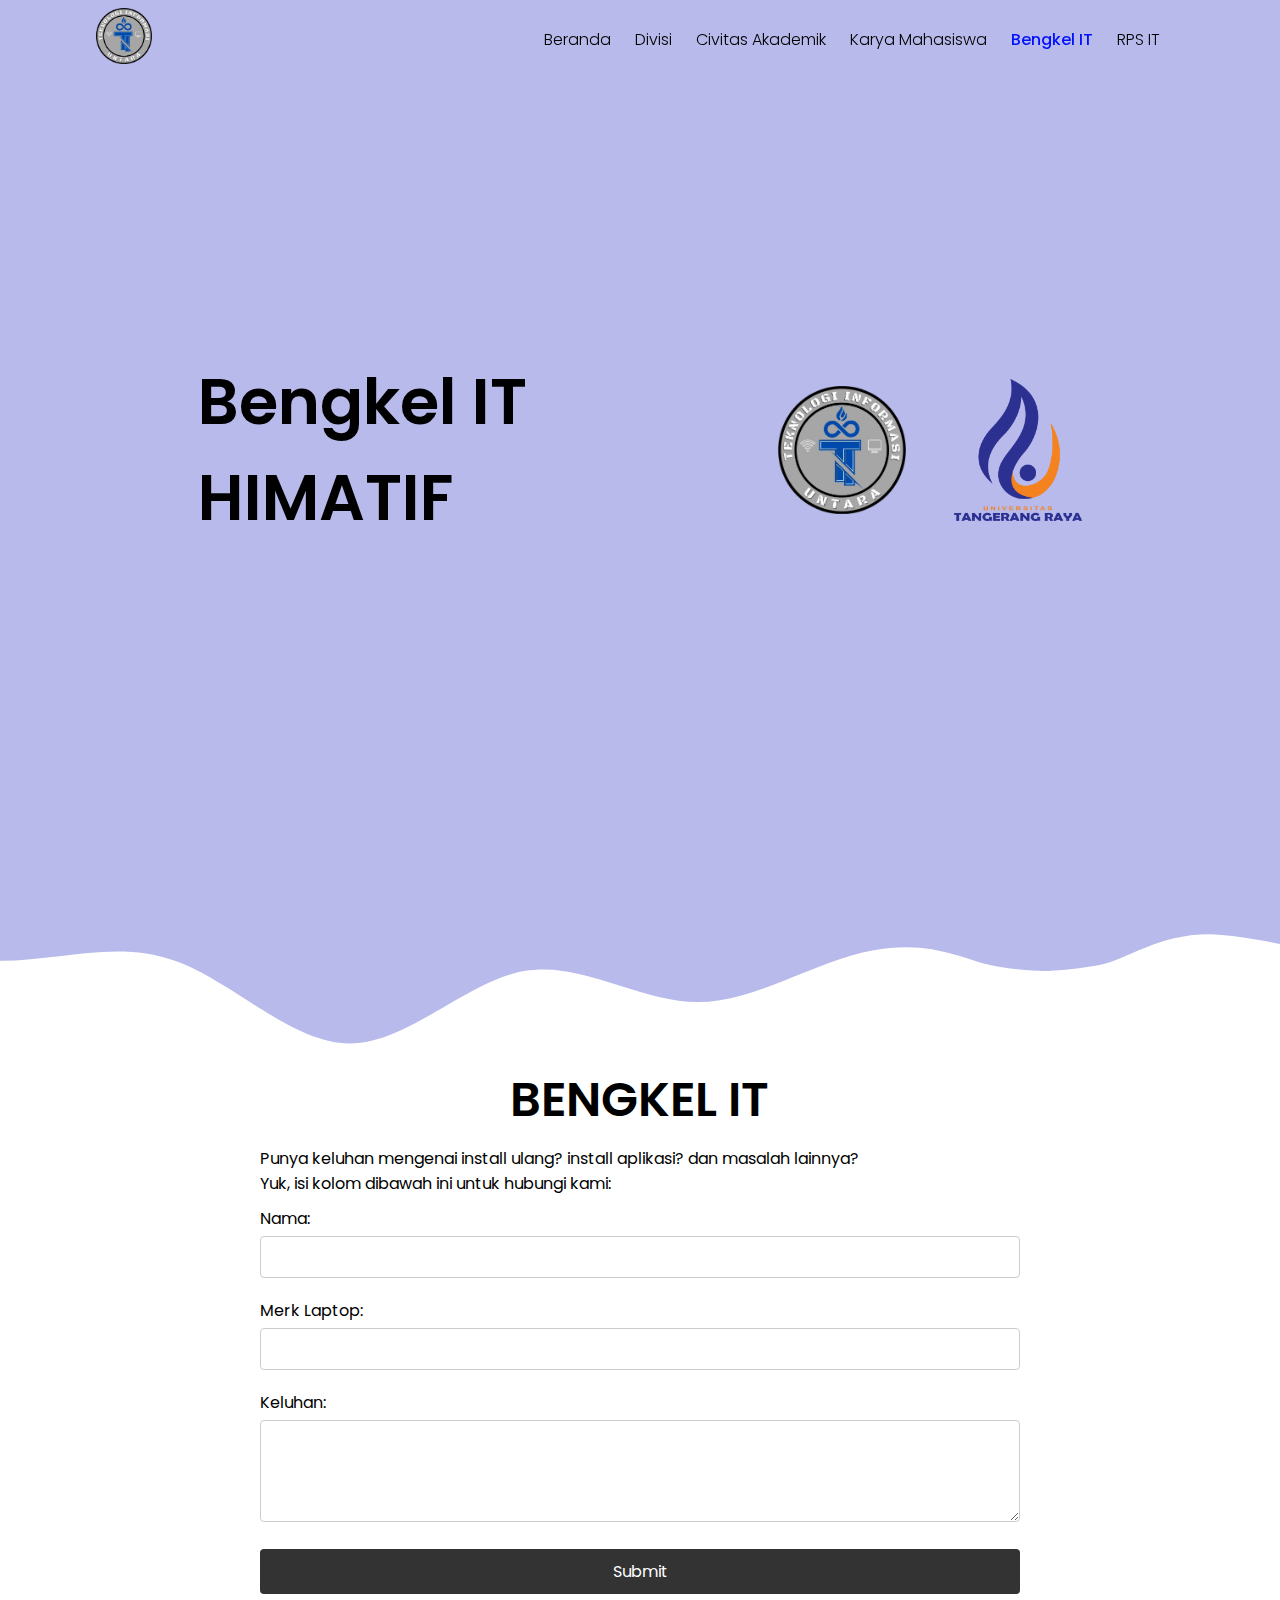
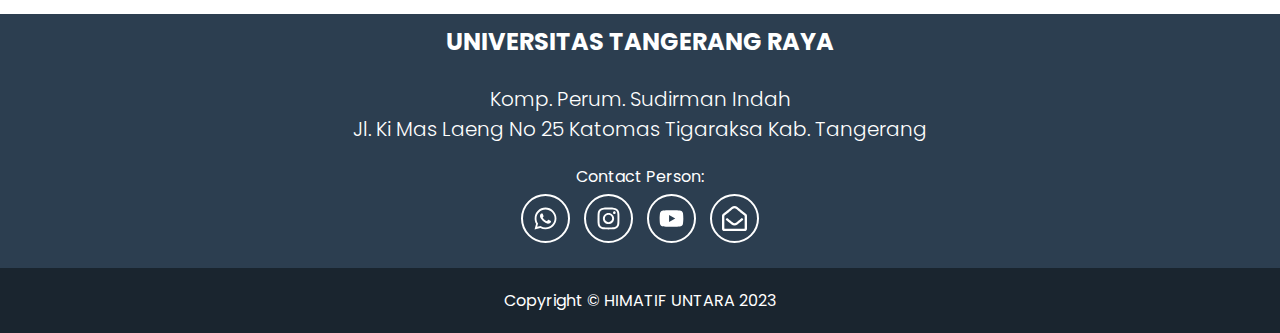
<file: bengkel.html>
<!DOCTYPE html>
<html lang="en">
  <head>
    <meta charset="UTF-8" />
    <meta http-equiv="X-UA-Compatible" content="IE=edge" />
    <meta name="viewport" content="width=device-width, initial-scale=1.0" />
    <meta
      name="description"
      content="Website Resmi Himpunan Mahasiswa Teknologi Informasi periode kepengurusan 2023/2024"
    />
    <meta
      name="author"
      content="Developper HIMATIF Universitas Tangerang Raya"
    />
    <link rel="stylesheet" href="style.css" />
    <link rel="stylesheet" href="bengkel.css" />
    <script src="bengkel.js" defer></script>
    <link rel="icon" type="image/x-icon" href="assets/Logo Himatif.png" />
    <link
      rel="stylesheet"
      href="https://pro.fontawesome.com/releases/v5.10.0/css/all.css"
      integrity="sha384-AYmEC3Yw5cVb3ZcuHtOA93w35dYTsvhLPVnYs9eStHfGJvOvKxVfELGroGkvsg+p"
      crossorigin="anonymous"
    />
    <title>Bengkel IT- HIMATIF</title>
  </head>
  <body>
    <header class="container">
      <div id="nav-left">
        <a href="index.html"
          ><img class="logo" src="assets/Logo Himatif.png" alt=""
        /></a>
        <!-- Mobile Hamburger -->
        <button class="hamburger" id="hamburger">
          <i class="fas fa-bars" id="fa-bars"></i>
        </button>
        <button class="close-hamburger" id="close-hamburger">
          <i class="fas fa-times" id="fa-bars"></i>
        </button>
      </div>
      <nav class="nav-list" id="nav-list">
        <ul>
          <li><a href="index.html" class="">Beranda</a></li>
          <li><a href="divisi.html" class="">Divisi</a></li>
          <li><a href="civitas.html" class="">Civitas Akademik</a></li>
          <li><a href="karya.html" class="">Karya Mahasiswa</a></li>
          <li><a href="bengkel.html" class="active">Bengkel IT</a></li>
          <li><a href="rps.html" class="">RPS IT</a></li>
        </ul>
      </nav>
    </header>
    <section class="hero-section container">
      <div class="hero-left">
        <h1>
          Bengkel IT<span class="br">HIMATIF</span>
        </h1>
      </div>
      <div class="hero-right">
        <img src="assets/Logo Himatif_2.png" alt="" />
        <img src="assets/untara.png" alt="" />
      </div>
    </section>
    <div class="wave-section">
      <div class="ocean">
        <div class="wave"></div>
      </div>
    </div>
<main>

  <form class="survey-form">
    <h2 class="iky" text="center">BENGKEL IT</h2>
    <p class="paragraf_form">Punya keluhan mengenai install ulang? install aplikasi? dan masalah lainnya?<br>Yuk, isi kolom dibawah ini untuk hubungi kami:</p>
    <div class="form-group">
      <label for="name_person">Nama:</label>
      <input type="text" id="name_person" name="name_person" required>
    </div>
    <div class="form-group">
      <label for="laptop_person">Merk Laptop:</label>
      <input type="text" id="laptop_person" name="laptop_person" required>
    </div>
    <div class="form-group">
      <label for="keluhan_person">Keluhan:</label>
      <textarea id="keluhan_person" name="keluhan_person" rows="4" required></textarea>
    </div>
    <button type="submit" onclick="send()">Submit</button>
  </form>
</main>


    <!-- Footer-->
    <footer class="footer">
      <div class="footer_location">
          <h4 class="footer_title">Universitas Tangerang Raya</h4>
          <p class="footer_address">
            Komp. Perum. Sudirman Indah
            <br>
            Jl. Ki Mas Laeng No 25 Katomas Tigaraksa Kab. Tangerang
          </p>
      </div>
      <div class="contact_person">Contact Person:</div>
      <div class="footer_social">
        <a class="svg_button" href="https://wa.me/+6282213029966"><svg fill="currentColor" class="svg" xmlns="http://www.w3.org/2000/svg" viewBox="0 0 448 512"><!--! Font Awesome Pro 6.4.2 by @fontawesome - https://fontawesome.com License - https://fontawesome.com/license (Commercial License) Copyright 2023 Fonticons, Inc. --><path d="M380.9 97.1C339 55.1 283.2 32 223.9 32c-122.4 0-222 99.6-222 222 0 39.1 10.2 77.3 29.6 111L0 480l117.7-30.9c32.4 17.7 68.9 27 106.1 27h.1c122.3 0 224.1-99.6 224.1-222 0-59.3-25.2-115-67.1-157zm-157 341.6c-33.2 0-65.7-8.9-94-25.7l-6.7-4-69.8 18.3L72 359.2l-4.4-7c-18.5-29.4-28.2-63.3-28.2-98.2 0-101.7 82.8-184.5 184.6-184.5 49.3 0 95.6 19.2 130.4 54.1 34.8 34.9 56.2 81.2 56.1 130.5 0 101.8-84.9 184.6-186.6 184.6zm101.2-138.2c-5.5-2.8-32.8-16.2-37.9-18-5.1-1.9-8.8-2.8-12.5 2.8-3.7 5.6-14.3 18-17.6 21.8-3.2 3.7-6.5 4.2-12 1.4-32.6-16.3-54-29.1-75.5-66-5.7-9.8 5.7-9.1 16.3-30.3 1.8-3.7.9-6.9-.5-9.7-1.4-2.8-12.5-30.1-17.1-41.2-4.5-10.8-9.1-9.3-12.5-9.5-3.2-.2-6.9-.2-10.6-.2-3.7 0-9.7 1.4-14.8 6.9-5.1 5.6-19.4 19-19.4 46.3 0 27.3 19.9 53.7 22.6 57.4 2.8 3.7 39.1 59.7 94.8 83.8 35.2 15.2 49 16.5 66.6 13.9 10.7-1.6 32.8-13.4 37.4-26.4 4.6-13 4.6-24.1 3.2-26.4-1.3-2.5-5-3.9-10.5-6.6z"/></svg></a>
        <a class="svg_button" href="https://instagram.com/himatif.untara?igshid=MzRlODBiNWFlZA=="><svg fill="currentColor" class="svg" aria-hidden="true" focusable="false" data-prefix="fab" data-icon="instagram" role="img" xmlns="http://www.w3.org/2000/svg" viewBox="0 0 448 512" data-fa-i2svg=""><path d="M224.1 141c-63.6 0-114.9 51.3-114.9 114.9s51.3 114.9 114.9 114.9S339 319.5 339 255.9 287.7 141 224.1 141zm0 189.6c-41.1 0-74.7-33.5-74.7-74.7s33.5-74.7 74.7-74.7 74.7 33.5 74.7 74.7-33.6 74.7-74.7 74.7zm146.4-194.3c0 14.9-12 26.8-26.8 26.8-14.9 0-26.8-12-26.8-26.8s12-26.8 26.8-26.8 26.8 12 26.8 26.8zm76.1 27.2c-1.7-35.9-9.9-67.7-36.2-93.9-26.2-26.2-58-34.4-93.9-36.2-37-2.1-147.9-2.1-184.9 0-35.8 1.7-67.6 9.9-93.9 36.1s-34.4 58-36.2 93.9c-2.1 37-2.1 147.9 0 184.9 1.7 35.9 9.9 67.7 36.2 93.9s58 34.4 93.9 36.2c37 2.1 147.9 2.1 184.9 0 35.9-1.7 67.7-9.9 93.9-36.2 26.2-26.2 34.4-58 36.2-93.9 2.1-37 2.1-147.8 0-184.8zM398.8 388c-7.8 19.6-22.9 34.7-42.6 42.6-29.5 11.7-99.5 9-132.1 9s-102.7 2.6-132.1-9c-19.6-7.8-34.7-22.9-42.6-42.6-11.7-29.5-9-99.5-9-132.1s-2.6-102.7 9-132.1c7.8-19.6 22.9-34.7 42.6-42.6 29.5-11.7 99.5-9 132.1-9s102.7-2.6 132.1 9c19.6 7.8 34.7 22.9 42.6 42.6 11.7 29.5 9 99.5 9 132.1s2.7 102.7-9 132.1z"></path></svg><!-- <i class="fab fa-fw fa-instagram"></i> Font Awesome fontawesome.com --></a>
        <a class="svg_button" href="https://youtube.com/@himatif.untara_channel297?si=XF5nKcUvQgeg-a62"><svg fill="currentColor" class="svg" aria-hidden="true" focusable="false" data-prefix="fab" data-icon="youtube" role="img" xmlns="http://www.w3.org/2000/svg" viewBox="0 0 576 512" data-fa-i2svg=""><path d="M549.655 124.083c-6.281-23.65-24.787-42.276-48.284-48.597C458.781 64 288 64 288 64S117.22 64 74.629 75.486c-23.497 6.322-42.003 24.947-48.284 48.597-11.412 42.867-11.412 132.305-11.412 132.305s0 89.438 11.412 132.305c6.281 23.65 24.787 41.5 48.284 47.821C117.22 448 288 448 288 448s170.78 0 213.371-11.486c23.497-6.321 42.003-24.171 48.284-47.821 11.412-42.867 11.412-132.305 11.412-132.305s0-89.438-11.412-132.305zm-317.51 213.508V175.185l142.739 81.205-142.739 81.201z"></path></svg><!-- <i class="fab fa-fw fa-youtube"></i> Font Awesome fontawesome.com --></a>
        <a class="svg_button" href="mailto:untarahimatif@gmail.com"><svg fill="currentColor" class="svg" aria-hidden="true" focusable="false" data-prefix="far" data-icon="envelope-open" role="img" xmlns="http://www.w3.org/2000/svg" viewBox="0 0 512 512" data-fa-i2svg=""><path d="M494.586 164.516c-4.697-3.883-111.723-89.95-135.251-108.657C337.231 38.191 299.437 0 256 0c-43.205 0-80.636 37.717-103.335 55.859-24.463 19.45-131.07 105.195-135.15 108.549A48.004 48.004 0 0 0 0 201.485V464c0 26.51 21.49 48 48 48h416c26.51 0 48-21.49 48-48V201.509a48 48 0 0 0-17.414-36.993zM464 458a6 6 0 0 1-6 6H54a6 6 0 0 1-6-6V204.347c0-1.813.816-3.526 2.226-4.665 15.87-12.814 108.793-87.554 132.364-106.293C200.755 78.88 232.398 48 256 48c23.693 0 55.857 31.369 73.41 45.389 23.573 18.741 116.503 93.493 132.366 106.316a5.99 5.99 0 0 1 2.224 4.663V458zm-31.991-187.704c4.249 5.159 3.465 12.795-1.745 16.981-28.975 23.283-59.274 47.597-70.929 56.863C336.636 362.283 299.205 400 256 400c-43.452 0-81.287-38.237-103.335-55.86-11.279-8.967-41.744-33.413-70.927-56.865-5.21-4.187-5.993-11.822-1.745-16.981l15.258-18.528c4.178-5.073 11.657-5.843 16.779-1.726 28.618 23.001 58.566 47.035 70.56 56.571C200.143 320.631 232.307 352 256 352c23.602 0 55.246-30.88 73.41-45.389 11.994-9.535 41.944-33.57 70.563-56.568 5.122-4.116 12.601-3.346 16.778 1.727l15.258 18.526z"></path></svg><!-- <i class="far fa-envelope-open"></i> Font Awesome fontawesome.com --></a>
      </div>
        <div class="footer_copyright">Copyright © HIMATIF UNTARA 2023</div>
      </footer>
    <!-- SPLIDE -->
    <script src="script.js"></script>
  </body>
</html>
</file>
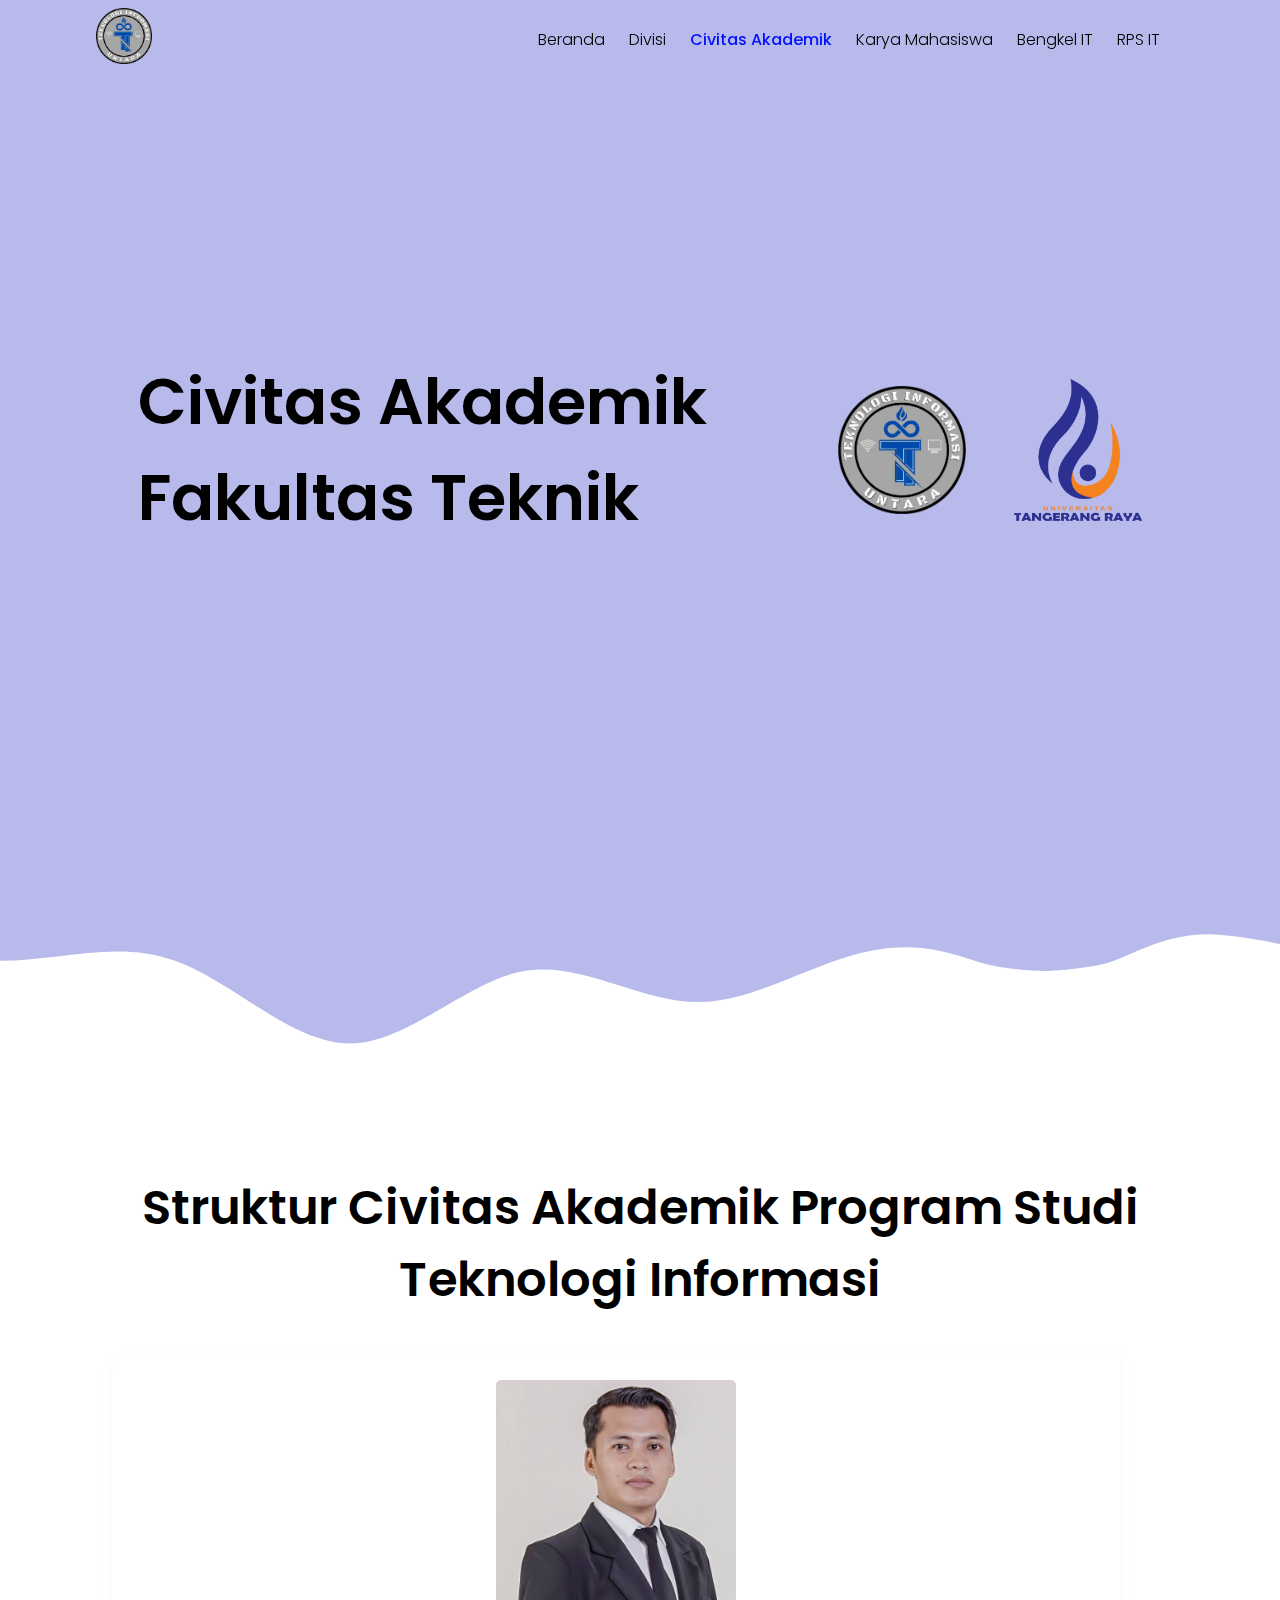
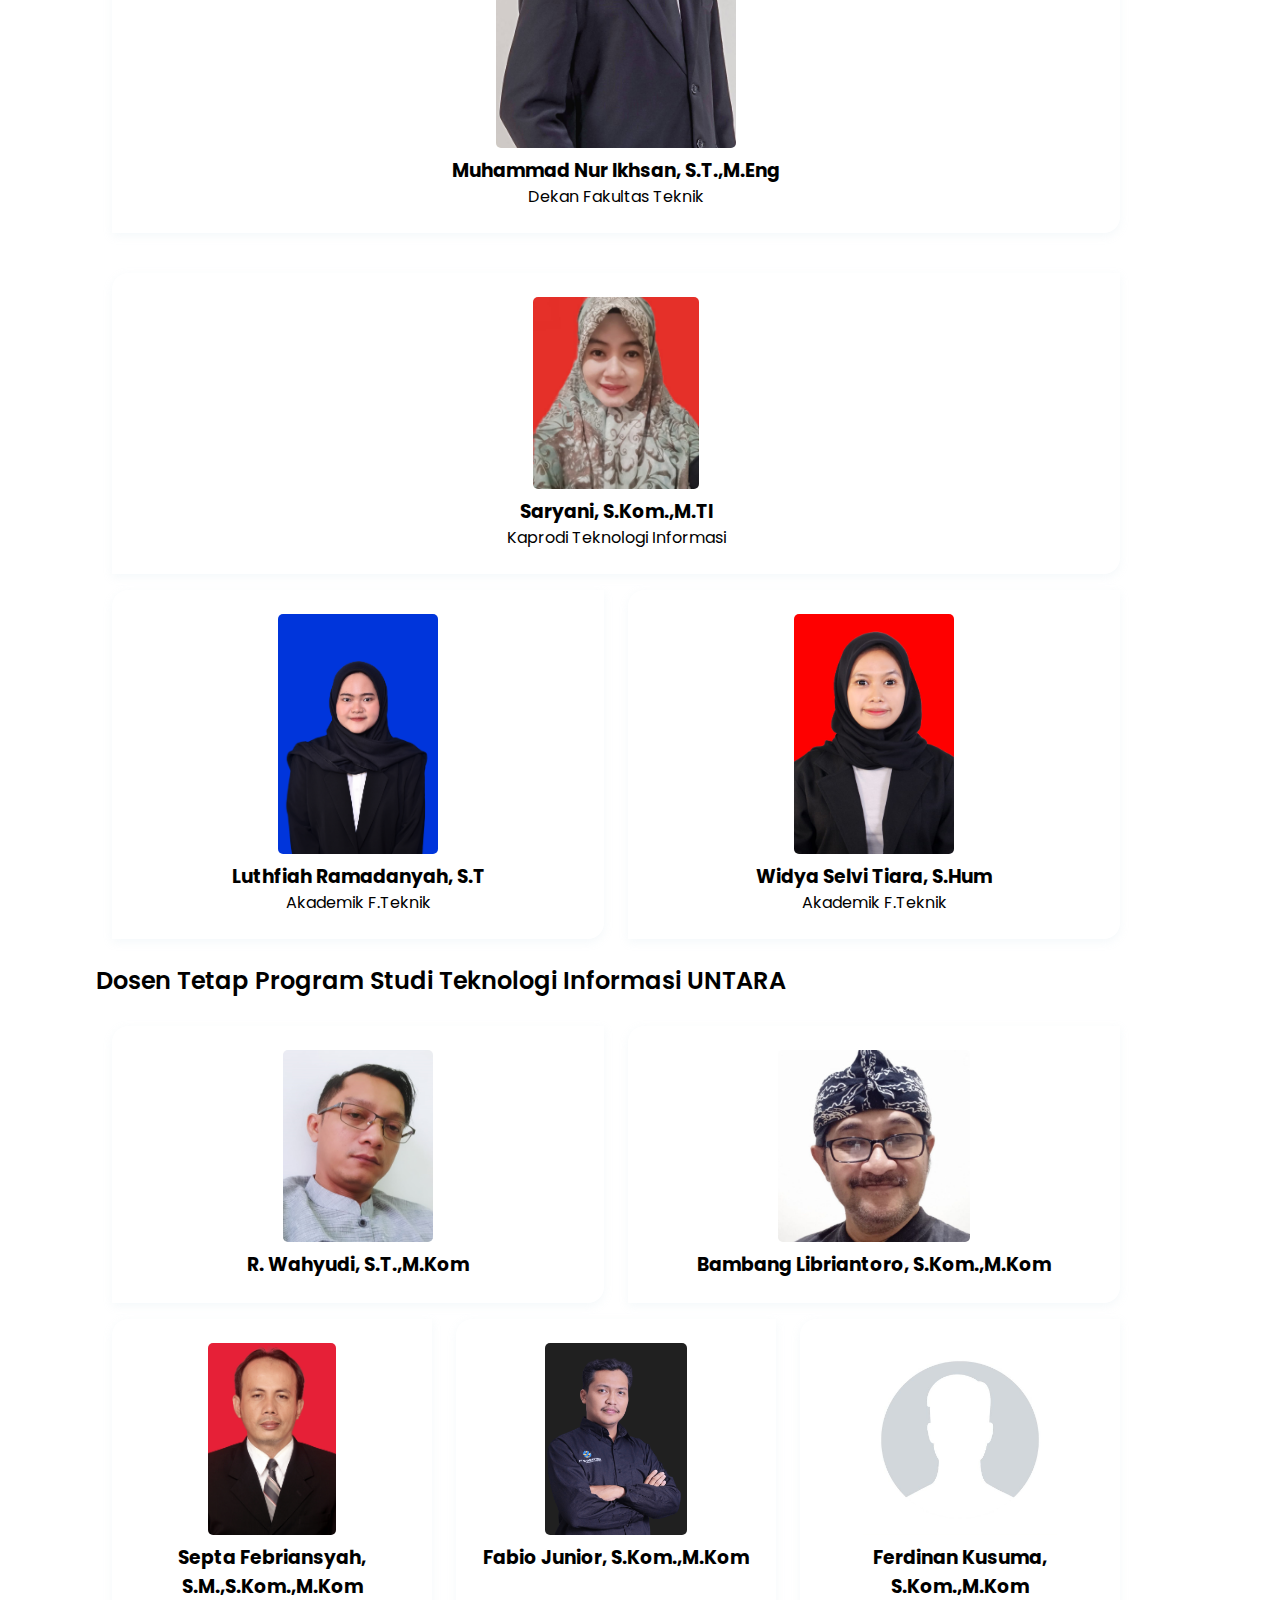
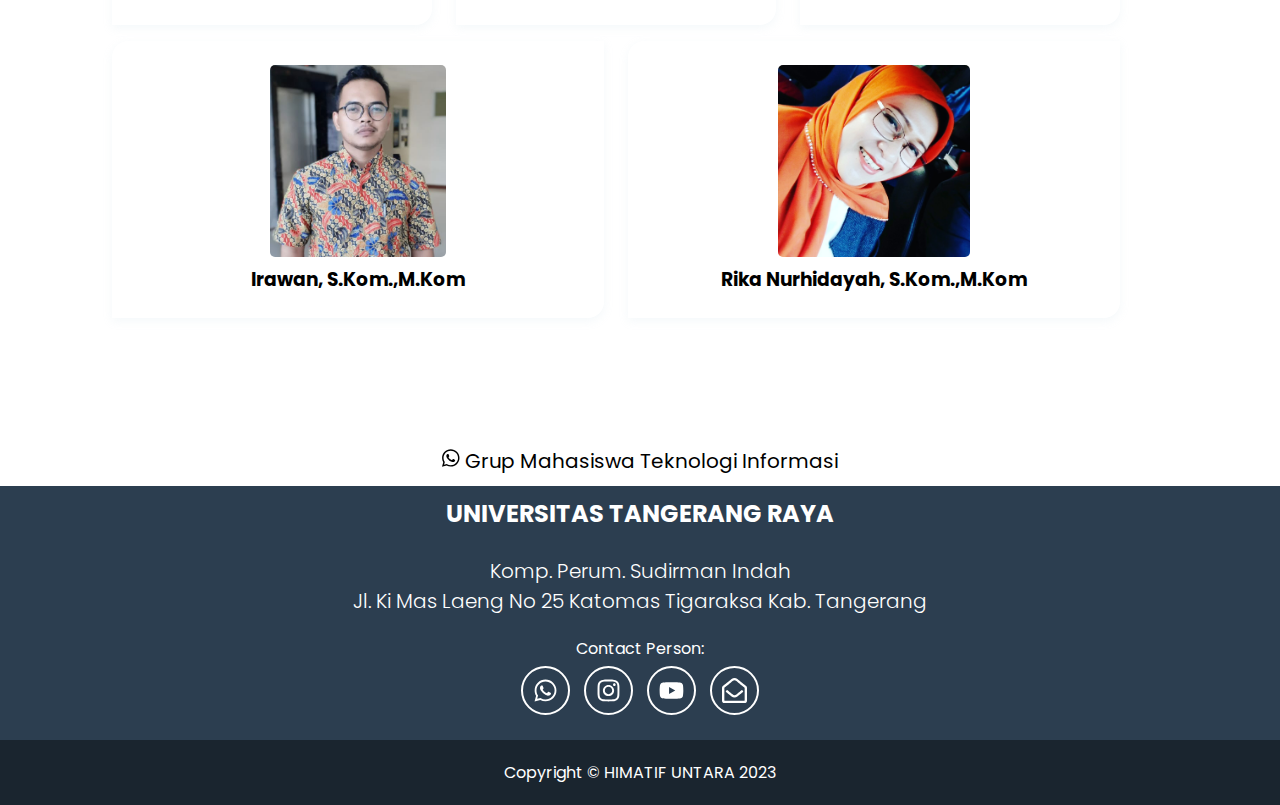
<file: civitas.html>
<!DOCTYPE html>
<html lang="en">
  <head>
    <meta charset="UTF-8" />
    <meta http-equiv="X-UA-Compatible" content="IE=edge" />
    <meta name="viewport" content="width=device-width, initial-scale=1.0" />
    <meta
      name="description"
      content="Website Resmi Himpunan Mahasiswa Teknologi Informasi periode kepengurusan 2023/2024"
    />
    <meta
      name="author"
      content="Developper HIMATIF Universitas Tangerang Raya"
    />
    <link rel="stylesheet" href="style.css" />
    <link rel="stylesheet" href="civitas.css" />
    <link rel="icon" type="image/x-icon" href="assets/Logo Himatif.png" />
    <link
      rel="stylesheet"
      href="https://pro.fontawesome.com/releases/v5.10.0/css/all.css"
      integrity="sha384-AYmEC3Yw5cVb3ZcuHtOA93w35dYTsvhLPVnYs9eStHfGJvOvKxVfELGroGkvsg+p"
      crossorigin="anonymous"
    />
    <title>Civitas - HIMATIF</title>
  </head>
  <body>
    <header class="container">
      <div id="nav-left">
        <a href="index.html"
          ><img class="logo" src="assets/Logo Himatif.png" alt=""
        /></a>
        <!-- Mobile Hamburger -->
        <button class="hamburger" id="hamburger">
          <i class="fas fa-bars" id="fa-bars"></i>
        </button>
        <button class="close-hamburger" id="close-hamburger">
          <i class="fas fa-times" id="fa-bars"></i>
        </button>
      </div>
      <nav class="nav-list" id="nav-list">
        <ul>
          <li><a href="index.html" class="">Beranda</a></li>
          <li><a href="divisi.html" class="">Divisi</a></li>
          <li><a href="civitas.html" class="active">Civitas Akademik</a></li>
          <li><a href="karya.html" class="">Karya Mahasiswa</a></li>
          <li><a href="bengkel.html" class="">Bengkel IT</a></li>
          <li><a href="rps.html" class="">RPS IT</a></li>
        </ul>
      </nav>
    </header>
    <section class="hero-section container">
      <div class="hero-left">
        <h1>Civitas Akademik<span class="br">Fakultas Teknik</span></h1>
      </div>
      <div class="hero-right">
        <img src="assets/Logo Himatif_2.png" alt="" />
        <img src="assets/untara.png" alt="" />
      </div>
    </section>
    <div class="wave-section">
      <div class="ocean">
        <div class="wave"></div>
      </div>
    </div>
    <!-- struktur civitas -->
    <section class="org-structure container" id="org-structure">
      <h2>
        Struktur Civitas Akademik Program Studi Teknologi Informasi</span>
      </h2>
      <div class="org-structure-item">
        <div class="org-structure-wrapper">
          <div class="structure-card">
            <img style="border-radius: 5px;" src="civitas/pak_ikhsan.jpg" alt="" />
            <h3>Muhammad Nur Ikhsan, S.T.,M.Eng</h3>
            <p>Dekan Fakultas Teknik</p>
          </div>
        </div>
        <div class="org-structure-item">
        <div class="org-structure-wrapper">
          <div class="structure-card structure-card-division">
            <img style="border-radius: 5px;" src="civitas/1.Saryani.,S.Kom.,MTI.png" alt="" />
            <h3>Saryani, S.Kom.,M.TI</h3>
            <p>Kaprodi Teknologi Informasi</p>
          </div>
        </div>
        <div class="org-structure-wrapper">
          <div class="structure-card structure-card-co">
            <img style="border-radius: 5px;" src="civitas/mba_fifi.jpg" alt="" />
            <h3>Luthfiah Ramadanyah, S.T</h3>
            <p>Akademik F.Teknik</p>
          </div>
          <div class="structure-card structure-card-co">
            <img style="border-radius: 5px;" src="civitas/mba_widia.jpeg" alt="" />
            <h3>Widya Selvi Tiara, S.Hum</h3>
            <p>Akademik F.Teknik</p>
          </div>
        </div>
        </div>
      <div class="org-structure-item">
        <div class="title">Dosen Tetap Program Studi Teknologi Informasi UNTARA</div>
        <div class="org-structure-wrapper">
          <div class="structure-card structure-card-division">
            <img style="border-radius: 5px;" src="civitas/2.R Wahyudi.,ST.,M.Kom.png" alt="" />
            <h3>R. Wahyudi, S.T.,M.Kom</h3>
          </div>
          <div class="structure-card structure-card-division">
            <img style="border-radius: 5px;" src="civitas/bambang.jpeg" alt="" />
            <h3>Bambang Libriantoro, S.Kom.,M.Kom</h3>
          </div>
        </div>
        <div class="org-structure-wrapper">
          <div class="structure-card structure-card-division">
            <img style="border-radius: 5px;" src="civitas/5. Septa Febriyansyah.,S.M.,S.Kom.,M.Kom.png" alt="" />
            <h3>Septa Febriansyah, S.M.,S.Kom.,M.Kom</h3>
          </div>
          <div class="structure-card structure-card-division">
            <img style="border-radius: 5px;" src="civitas/6. Fabio Junior.,S.Kom.,M.Kom.png" alt="" />
            <h3>Fabio Junior, S.Kom.,M.Kom</h3>
          </div>
          <div class="structure-card structure-card-division">
            <img src="assets/vector pria.jpg" alt="" />
            <h3>Ferdinan Kusuma, S.Kom.,M.Kom</h3>
          </div>
        </div>
        <div class="org-structure-wrapper">
          <div class="structure-card structure-card-division">
            <img style="border-radius: 5px;" src="civitas/8. Irawan.,S.Kom.,M.Kom.png" alt="" />
            <h3>Irawan, S.Kom.,M.Kom</h3>
          </div>
          <div class="structure-card structure-card-division">
            <img style="border-radius: 5px;" src="civitas/3.Rika Nurhidayah.,S.Kom.,MM.png" alt="" />
            <h3>Rika Nurhidayah, S.Kom.,M.Kom</h3>
          </div>
        </div>
      </div>
      </section>

      <div class="civitas_whatsapp"><a href="https://chat.whatsapp.com/DcN2L1KUCCuBuIN2wzGgJs">
        <svg fill="currentColor" height="20" xmlns="http://www.w3.org/2000/svg" viewBox="0 0 448 512"><!--! Font Awesome Pro 6.4.2 by @fontawesome - https://fontawesome.com License - https://fontawesome.com/license (Commercial License) Copyright 2023 Fonticons, Inc. --><path d="M380.9 97.1C339 55.1 283.2 32 223.9 32c-122.4 0-222 99.6-222 222 0 39.1 10.2 77.3 29.6 111L0 480l117.7-30.9c32.4 17.7 68.9 27 106.1 27h.1c122.3 0 224.1-99.6 224.1-222 0-59.3-25.2-115-67.1-157zm-157 341.6c-33.2 0-65.7-8.9-94-25.7l-6.7-4-69.8 18.3L72 359.2l-4.4-7c-18.5-29.4-28.2-63.3-28.2-98.2 0-101.7 82.8-184.5 184.6-184.5 49.3 0 95.6 19.2 130.4 54.1 34.8 34.9 56.2 81.2 56.1 130.5 0 101.8-84.9 184.6-186.6 184.6zm101.2-138.2c-5.5-2.8-32.8-16.2-37.9-18-5.1-1.9-8.8-2.8-12.5 2.8-3.7 5.6-14.3 18-17.6 21.8-3.2 3.7-6.5 4.2-12 1.4-32.6-16.3-54-29.1-75.5-66-5.7-9.8 5.7-9.1 16.3-30.3 1.8-3.7.9-6.9-.5-9.7-1.4-2.8-12.5-30.1-17.1-41.2-4.5-10.8-9.1-9.3-12.5-9.5-3.2-.2-6.9-.2-10.6-.2-3.7 0-9.7 1.4-14.8 6.9-5.1 5.6-19.4 19-19.4 46.3 0 27.3 19.9 53.7 22.6 57.4 2.8 3.7 39.1 59.7 94.8 83.8 35.2 15.2 49 16.5 66.6 13.9 10.7-1.6 32.8-13.4 37.4-26.4 4.6-13 4.6-24.1 3.2-26.4-1.3-2.5-5-3.9-10.5-6.6z"/></svg> Grup Mahasiswa Teknologi Informasi</a></div>
    
        <!-- Footer-->
    <footer class="footer">
      <div class="footer_location">
        <h4 class="footer_title">Universitas Tangerang Raya</h4>
        <p class="footer_address">
          Komp. Perum. Sudirman Indah
          <br />
          Jl. Ki Mas Laeng No 25 Katomas Tigaraksa Kab. Tangerang
        </p>
      </div>
      <div class="contact_person">Contact Person:</div>
      <div class="footer_social">
        <a class="svg_button" href="https://wa.me/+6282213029966"><svg fill="currentColor" class="svg" xmlns="http://www.w3.org/2000/svg" viewBox="0 0 448 512"><!--! Font Awesome Pro 6.4.2 by @fontawesome - https://fontawesome.com License - https://fontawesome.com/license (Commercial License) Copyright 2023 Fonticons, Inc. --><path d="M380.9 97.1C339 55.1 283.2 32 223.9 32c-122.4 0-222 99.6-222 222 0 39.1 10.2 77.3 29.6 111L0 480l117.7-30.9c32.4 17.7 68.9 27 106.1 27h.1c122.3 0 224.1-99.6 224.1-222 0-59.3-25.2-115-67.1-157zm-157 341.6c-33.2 0-65.7-8.9-94-25.7l-6.7-4-69.8 18.3L72 359.2l-4.4-7c-18.5-29.4-28.2-63.3-28.2-98.2 0-101.7 82.8-184.5 184.6-184.5 49.3 0 95.6 19.2 130.4 54.1 34.8 34.9 56.2 81.2 56.1 130.5 0 101.8-84.9 184.6-186.6 184.6zm101.2-138.2c-5.5-2.8-32.8-16.2-37.9-18-5.1-1.9-8.8-2.8-12.5 2.8-3.7 5.6-14.3 18-17.6 21.8-3.2 3.7-6.5 4.2-12 1.4-32.6-16.3-54-29.1-75.5-66-5.7-9.8 5.7-9.1 16.3-30.3 1.8-3.7.9-6.9-.5-9.7-1.4-2.8-12.5-30.1-17.1-41.2-4.5-10.8-9.1-9.3-12.5-9.5-3.2-.2-6.9-.2-10.6-.2-3.7 0-9.7 1.4-14.8 6.9-5.1 5.6-19.4 19-19.4 46.3 0 27.3 19.9 53.7 22.6 57.4 2.8 3.7 39.1 59.7 94.8 83.8 35.2 15.2 49 16.5 66.6 13.9 10.7-1.6 32.8-13.4 37.4-26.4 4.6-13 4.6-24.1 3.2-26.4-1.3-2.5-5-3.9-10.5-6.6z"/></svg></a>
        <a class="svg_button" href="https://instagram.com/himatif.untara?igshid=MzRlODBiNWFlZA=="><svg fill="currentColor" class="svg" aria-hidden="true" focusable="false" data-prefix="fab" data-icon="instagram" role="img" xmlns="http://www.w3.org/2000/svg" viewBox="0 0 448 512" data-fa-i2svg=""><path d="M224.1 141c-63.6 0-114.9 51.3-114.9 114.9s51.3 114.9 114.9 114.9S339 319.5 339 255.9 287.7 141 224.1 141zm0 189.6c-41.1 0-74.7-33.5-74.7-74.7s33.5-74.7 74.7-74.7 74.7 33.5 74.7 74.7-33.6 74.7-74.7 74.7zm146.4-194.3c0 14.9-12 26.8-26.8 26.8-14.9 0-26.8-12-26.8-26.8s12-26.8 26.8-26.8 26.8 12 26.8 26.8zm76.1 27.2c-1.7-35.9-9.9-67.7-36.2-93.9-26.2-26.2-58-34.4-93.9-36.2-37-2.1-147.9-2.1-184.9 0-35.8 1.7-67.6 9.9-93.9 36.1s-34.4 58-36.2 93.9c-2.1 37-2.1 147.9 0 184.9 1.7 35.9 9.9 67.7 36.2 93.9s58 34.4 93.9 36.2c37 2.1 147.9 2.1 184.9 0 35.9-1.7 67.7-9.9 93.9-36.2 26.2-26.2 34.4-58 36.2-93.9 2.1-37 2.1-147.8 0-184.8zM398.8 388c-7.8 19.6-22.9 34.7-42.6 42.6-29.5 11.7-99.5 9-132.1 9s-102.7 2.6-132.1-9c-19.6-7.8-34.7-22.9-42.6-42.6-11.7-29.5-9-99.5-9-132.1s-2.6-102.7 9-132.1c7.8-19.6 22.9-34.7 42.6-42.6 29.5-11.7 99.5-9 132.1-9s102.7-2.6 132.1 9c19.6 7.8 34.7 22.9 42.6 42.6 11.7 29.5 9 99.5 9 132.1s2.7 102.7-9 132.1z"></path></svg><!-- <i class="fab fa-fw fa-instagram"></i> Font Awesome fontawesome.com --></a>
        <a class="svg_button" href="https://youtube.com/@himatif.untara_channel297?si=XF5nKcUvQgeg-a62"><svg fill="currentColor" class="svg" aria-hidden="true" focusable="false" data-prefix="fab" data-icon="youtube" role="img" xmlns="http://www.w3.org/2000/svg" viewBox="0 0 576 512" data-fa-i2svg=""><path d="M549.655 124.083c-6.281-23.65-24.787-42.276-48.284-48.597C458.781 64 288 64 288 64S117.22 64 74.629 75.486c-23.497 6.322-42.003 24.947-48.284 48.597-11.412 42.867-11.412 132.305-11.412 132.305s0 89.438 11.412 132.305c6.281 23.65 24.787 41.5 48.284 47.821C117.22 448 288 448 288 448s170.78 0 213.371-11.486c23.497-6.321 42.003-24.171 48.284-47.821 11.412-42.867 11.412-132.305 11.412-132.305s0-89.438-11.412-132.305zm-317.51 213.508V175.185l142.739 81.205-142.739 81.201z"></path></svg><!-- <i class="fab fa-fw fa-youtube"></i> Font Awesome fontawesome.com --></a>
        <a class="svg_button" href="mailto:untarahimatif@gmail.com"><svg fill="currentColor" class="svg" aria-hidden="true" focusable="false" data-prefix="far" data-icon="envelope-open" role="img" xmlns="http://www.w3.org/2000/svg" viewBox="0 0 512 512" data-fa-i2svg=""><path d="M494.586 164.516c-4.697-3.883-111.723-89.95-135.251-108.657C337.231 38.191 299.437 0 256 0c-43.205 0-80.636 37.717-103.335 55.859-24.463 19.45-131.07 105.195-135.15 108.549A48.004 48.004 0 0 0 0 201.485V464c0 26.51 21.49 48 48 48h416c26.51 0 48-21.49 48-48V201.509a48 48 0 0 0-17.414-36.993zM464 458a6 6 0 0 1-6 6H54a6 6 0 0 1-6-6V204.347c0-1.813.816-3.526 2.226-4.665 15.87-12.814 108.793-87.554 132.364-106.293C200.755 78.88 232.398 48 256 48c23.693 0 55.857 31.369 73.41 45.389 23.573 18.741 116.503 93.493 132.366 106.316a5.99 5.99 0 0 1 2.224 4.663V458zm-31.991-187.704c4.249 5.159 3.465 12.795-1.745 16.981-28.975 23.283-59.274 47.597-70.929 56.863C336.636 362.283 299.205 400 256 400c-43.452 0-81.287-38.237-103.335-55.86-11.279-8.967-41.744-33.413-70.927-56.865-5.21-4.187-5.993-11.822-1.745-16.981l15.258-18.528c4.178-5.073 11.657-5.843 16.779-1.726 28.618 23.001 58.566 47.035 70.56 56.571C200.143 320.631 232.307 352 256 352c23.602 0 55.246-30.88 73.41-45.389 11.994-9.535 41.944-33.57 70.563-56.568 5.122-4.116 12.601-3.346 16.778 1.727l15.258 18.526z"></path></svg><!-- <i class="far fa-envelope-open"></i> Font Awesome fontawesome.com --></a>
      </div>
      <div class="footer_copyright">Copyright © HIMATIF UNTARA 2023</div>
    </footer>
    <!-- SPLIDE -->
    <script src="script.js"></script>
  </body>
</html>
</file>
<file: style.css>
@import url("https://fonts.googleapis.com/css2?family=Poller+One&family=Poppins:ital,wght@0,300;0,400;0,500;0,600;0,700;1,300;1,400;1,500;1,600;1,700&display=swap");
* {
  margin: 0;
  box-sizing: border-box;
  font-family: "Poppins", sans-serif;
  scroll-behavior: smooth;
}
:root {
  --blue-light: #0090fd;
  --blue-light-hover: #006fc5;
  --blue: #0212fd;
  --bg: #b7baea;
  --blue-hover: #1f29b5;
  --purple: #424df9;
  --purple-trans: #424ef97a;
  --red: #ed0006;
  --yellow: #fef400;
  --gray: #565656;
}
::selection {
  background: var(--red);
  color: white;
}
body {
  overflow-x: hidden;
}
button::selection,
img::selection {
  background: none;
  color: none;
}
h1 {
  font-size: 4em;
  font-weight: 600;
  line-height: 1.5;
}
h2 {
  font-size: 3em;
  font-weight: 600;
  line-height: 1.5;
}
a {
  color: black;
  text-decoration: none;
  display: inline-block;
  transition: all 100ms ease;
}
button {
  border: none;
  padding: 1em 1.5em 1em 1.5em;
  background-color: var(--blue);
  color: white;
  border-radius: 2em;
  cursor: pointer;
  font-size: 1em;
}
button:hover {
  background-color: var(--blue-hover);
  transition: all 300ms ease-in;
}
.container {
  padding-left: 4em;
  padding-right: 4em;
}
.hide {
  display: none;
}
.show-grid {
  display: grid !important;
}
.bg-white-shadow {
  backdrop-filter: blur(20px);
  background-color: rgba(255, 255, 255, 1);
  box-shadow: 0px 8px 25px rgba(183, 211, 220, 0.1);
  transition: all 300ms ease;
}
.anchor {
  display: block;
  height: 5em;
  margin-top: -5em;
  visibility: hidden;
}
.button {
  pointer-events: auto;
  cursor: pointer;
  border: none;
  font-family: inherit;
  font-size: inherit;
  position: relative;
  display: inline-block;
}
.button::before,
.button::after {
  position: absolute;
  top: 0;
  left: 0;
  width: 100%;
  height: 100%;
}
.btn-reset,
.btn-reset:active,
.btn-reset:focus,
.btn-reset:hover {
  border: none;
  padding: 0;
  background-color: unset;
}
/* Header */
header #nav-left {
  display: flex;
}
header img {
  margin-right: 0.5em;
  height: 3.5em;
}
header {
  position: fixed;
  top: 0;
  width: 100%;
  overflow: hidden;
  z-index: 999;
  display: flex;
  align-items: center;
  justify-content: space-between;
  padding: 0.5em;
}
header a {
  font-weight: 300;
  color: black;
}
header a.a-without-bg {
  color: black;
  /* text-shadow: 1px 1px 1px rgba(0, 0, 0, 0.3); */
  /* background-color: rgba(255, 255, 255, 0.442);
  border-radius: 10px ;
  padding-left: 0.5em;
  padding-right: 0.5em; */
}
header a.a-with-bg {
  color: black;
}
header a.active {
  color: var(--blue);
  font-weight: 500;
}
header a.active-without-bg {
  color: var(--blue);
  font-weight: 500;
  /* background-color: var(--blue);
  border-radius: 10px ;
  padding-left: 0.5em;
  padding-right: 0.5em; */
}
header li::after {
  content: "";
  position: absolute;
  display: block;
  padding-bottom: 0.4em;
  border-bottom: 2.5px solid var(--blue);
  border-radius: 100;
  width: 1.5em;
  transform: scaleX(0);
  transition: transform 100ms ease-in-out;
  transform-origin: left bottom;
}
header li:hover::after {
  transform: scaleX(1);
}
header ul,
header .nav-list {
  display: flex;
  align-items: center;
}
header li {
  margin-right: 1.5em;
  list-style: none;
}
.hamburger,
.close-hamburger {
  display: none;
}
/* END Header */

/* Hero Section */
.hero-section {
  display: flex;
  height: 100vh;
  align-items: center;
  justify-content: space-around;
  background-color: var(--bg);
}
h1 {
  font-size: 4em;
}
.hero-section h1 {
  color: black;
}
.hero-section .hero-right {
  display: flex;
  align-items: center;
  justify-content: center;
}
.hero-section .hero-right img {
  width: 8em;
  height: 100%;
  margin-left: 3em;
}
.tagline {
  display: flex;
  background-color: white;
  width: fit-content;
  padding: 1em;
  box-shadow: 0px 24.2635px 78.6396px rgba(2, 40, 43, 0.1);
  border-radius: 19.7703px;
}
.tagline span {
  height: 0;
  font-family: "Poller One", cursive;
  font-size: 3em;
  margin-right: 0.5em;
  color: var(--blue);
}
.tagline p {
  font-size: 1em;
  font-weight: 300;
  font-style: italic;
}

.tagline p span {
  font-weight: 500;
  font-style: italic;
  font-family: inherit;
  font-size: 1em;
  color: var(--blue);
}
.hero-left .cta-button {
  border-radius: 1em 0 1em 0;
  margin-top: 3em;
  font-size: 1em;
  font-weight: 700;
  background-color: black;
  border: 3px solid black;
  color: white;
  overflow: hidden;
}
.cta-button span {
  position: relative;
  mix-blend-mode: difference;
}
.cta-button span::selection {
  background-color: unset;
}

.cta-button::before {
  content: "";
  background: white;
  width: 120%;
  left: -10%;
  transform: skew(30deg);
  transition: transform 0.4s cubic-bezier(0.3, 1, 0.8, 1);
}

.cta-button:hover::before {
  transform: translate3d(100%, 0, 0);
}
/* END Hero Section */

/* Wave Section */
.wave-section {
  position: relative;
  height: 9em;
  overflow-x: hidden;
}
.ocean {
  height: 9em;
  width: 100%;
  position: absolute;
  top: 0;
  left: 0;
}
.wave {
  position: absolute;
  width: 300vw;
  height: 9em;
  background: url("assets/wave.svg") repeat-x;
  background-size: auto 100%;
  top: 0;
  animation: wave 7s cubic-bezier(0.36, 0.45, 0.63, 0.53) infinite;
  transform: translate3d(0, 0, 0) scaleX(-1);
}
/* End Wave Section */

/* Intro Section */
.intro {
  padding-top: 8em;
  padding-bottom: 8em;
  display: flex;
  align-items: center;
}
.intro-background {
  height: 100vh;
  width: 100%;
  position: absolute;
  left: 0;
  z-index: -99;
  transform: scaleY(-1) skew(0, 5deg);
  background-color: white;
}
.intro .intro-left,
.divisi .divisi-left {
  display: flex;
  flex-direction: column;
  align-items: center;
  margin-right: 1.5em;
}

.intro-left img {
  width: 50vw;
  margin-bottom: 0.5em;
}
.intro-left p,
.divisi-left p {
  font-weight: 300;
  color: black;
}
.intro-item h2,
.divisi-item h2 {
  margin-bottom: 0.8em;
}
.intro-right .intro-item p,
.divisi-right .divisi-item p {
  margin-bottom: 1em;
  line-height: 1.5;
  font-weight: 400;
  color: black;
}
/* End Intro Section */

/* Leader Section */
.leader-section {
  display: flex;
  align-items: center;
  justify-content: space-around;
  height: 100vh;
}
.leader-section .leader-left p {
  font-size: 2em;
  font-weight: 300;
  color: black;
  font-style: italic;
}
.br {
  display: block;
}
.leader-section .leader-left p span {
  font-weight: 500;
  color: var(--blue);
}
.leader-section .next-gallery img,
.leader-section .before-gallery img {
  height: 3em;
}
button.next-gallery img:hover,
button.before-gallery img:hover {
  filter: drop-shadow(0px 10px 10px rgb(255, 255, 255));
}
.leader-section .next-gallery,
.leader-section .before-gallery {
  position: relative;
}
.leader-section .before-gallery img {
  transform: scaleX(-1);
}
.leader-background {
  height: 140vh;
  width: 100%;
  position: absolute;
  left: 0;
  z-index: -99;
  transform: scaleY(-1) skew(0, 5deg);
  background-color: #feffed;
}
.leader-background-below {
  height: 180vh;
  width: 100%;
  position: absolute;
  left: 0;
  z-index: -100;
  background-color: white;
}
.gallery-wrapper {
  display: flex;
  width: 50%;
}
.gallery {
  width: 100%;
  display: grid;
  justify-content: center;
  grid-template-columns: max-content;
  grid-template-rows: max-content;
}
.gallery-card:hover {
  /* transform: scale(1.1); */
  border: 2px solid white;
  transition: all 100ms ease-in-out;
}
.gallery-item {
  grid-area: 1 / 1 / 2 / 2;
}
.gallery-card {
  width: max-content;
  height: max-content;
  border-radius: 1em;
  background-color: var(--purple);
}
.gallery-card .image {
  background-color: #ffffff;
  height: 28em;
  background-size: cover;
  background-position: top center;
  border-radius: 1em 1em 0 0;
  transition: all 200ms ease-in-out;
}
.gallery-image-2 {
  height: 27em !important;
}
.gallery-image-3 {
  height: 26em !important;
}
.gallery-image-4 {
  height: 25em !important;
}
.gallery-image-5 {
  height: 24em !important;
}
.gallery-image-6 {
  height: 23em !important;
}
.gallery-item-2,
.gallery-item-3,
.gallery-item-4,
.gallery-item-5,
.gallery-item-6 {
  filter: blur(5px) !important;
  transition: all 200ms ease-in-out;
}
.gallery-item-2 {
  z-index: -1;
  margin-left: 3em !important;
}
.gallery-item-3 {
  z-index: -2;
  margin-left: 6em !important;
}
.gallery-item-4 {
  z-index: -3;
  margin-left: 9em !important;
}
.gallery-item-5 {
  z-index: -4;
  margin-left: 12em !important;
}
.gallery-item-6 {
  z-index: -5;
  margin-left: 15em !important;
}
.gallery-card .periode {
  position: absolute;
  padding: 0.5em;
  background-color: var(--purple);
  border-radius: 1em 0 1em 0;
  color: white;
  font-size: 0.8em;
}
.gallery-card .info {
  padding: 0.8em;
  display: flex;
  width: 15em;
  flex-direction: column;
  align-items: center;
}
.gallery-card .name {
  font-weight: 600;
  color: white;
}
.gallery-card .instagram {
  display: flex;
  align-items: center;
  margin-top: 0.5em;
  font-size: 1em;
  color: white;
}
.gallery-card .instagram img {
  margin-right: 0.5em;
  height: 0.8em;
}
/* END Leader Section */

/* Documentation Section */
.documentation-section {
  padding: 2em;
  display: flex;
  justify-content: center;
  flex-direction: column;
  align-items: center;
}
.documentation-section h2 {
  margin-bottom: 1em;
}
.documentation-wrapper {
  display: flex;
  justify-content: space-around;
  align-items: center;
  width: 100%;
}
.documentation-wrapper .before-documentation,
.documentation-wrapper .documentation-card {
  margin-right: 3em;
}
.documentation-wrapper .next-documentation {
  transform: scaleX(-1);
}
.documentation-card {
  background-color: white;
  height: max-content;
  width: 100%;
  border-radius: 20px;
  box-shadow: 0px 27px 87.51px rgba(0, 0, 0, 0.1);
  animation-duration: 0.4s;
  /* animation-name: slideBefore; */
  /* animation-name: slideNext; */
}
.documentation-image {
  border-radius: 20px 20px 0 0;
  background-position: center;
  background-size: cover;
  height: 18em;
  width: 100%;
}
.about-activity {
  padding: 1em;
  width: 17em;
}
.about-activity .activity {
  font-size: 1.2em;
  font-weight: 500;
  margin-bottom: 0.5em;
}
/* END Documentation Section */

/* Visi-Misi Section*/
.visi-misi {
  display: flex;
  justify-content: center;
  align-items: center;
  flex-direction: column;
  margin-top: 3em;
}
.visi-item,
.misi-item,
.tujuan-item {
  background-color: white;
  padding: 1.5em;
  margin-top: 2em;
  box-shadow: 0px 27px 87.5087px rgba(2, 40, 43, 0.1);
  border-radius: 22px;
  display: flex;
  align-items: center;
  justify-content: center;
}
.visi,
.value-misi,
.value-tujuan {
  flex-basis: unset;
  margin-left: 1em;
  width: 70%;
}
.visi-item .title h2,
.misi-item .title h2,
.tujuan-item .title h2 {
  margin-top: 0;
}
.visi-item .title,
.misi-item .title,
.tujuan-item .title {
  text-align: center;
  color: var(--blue);
  width: 30%;
}
.visi,
.value-misi,
.value-tujuan {
  padding-left: 0;
}
.visi li,
.value-misi li,
.value-tujuan li {
  padding-left: 0;
  list-style: decimal;
  margin-bottom: 0.5em;
}
/* END Visi-Misi Section*/

/* Intro Section */
.intro {
  padding-top: 8em;
  padding-bottom: 8em;
  display: flex;
  align-items: center;
}
.intro .intro-left,
.divisi .divisi-left {
  display: flex;
  flex-direction: column;
  align-items: center;
  margin-right: 1.5em;
}
.intro-left img {
  width: 50vw;
  margin-bottom: 0.5em;
}
.intro-left p,
.divisi-left p {
  font-weight: 300;
  color: black;
}
.intro-item h2,
.divisi-item h2 {
  margin-bottom: 0.8em;
}
.intro-right .intro-item p,
.divisi-right .divisi-item p {
  margin-bottom: 1em;
  line-height: 1.5;
  font-weight: 400;
  color: black;
}
/* End Intro Section */

/* Org-Structure Section */
.org-structure {
  padding-top: 8em;
  padding-bottom: 8em;
  display: flex;
  flex-direction: column;
  align-items: center;
  background-color: white;
}
.org-structure h2 {
  text-align: center;
  line-height: 1.5;
}
.org-structure-item {
  display: flex;
  flex-direction: column;
  margin-top: 1.5em;
  width: 100%;
}
.org-structure-item .title {
  margin-bottom: 0.5em;
  font-size: 1.5em;
  font-weight: 600;
  color: black;
}
.org-structure-wrapper {
  padding-top: 1em;
  padding-right: 1em;
  padding-left: 1em;
  display: flex;
  margin-right: 1.5em;
  justify-content: center;
}
.structure-card {
  align-items: center;
  width: 100%;
  border-radius: 1em 0 1em 0;
  padding: 1.5em;
  display: flex;
  flex-direction: column;
  margin-right: 1.5em;
  background-color: white;
  box-shadow: 0px 3px 10px rgba(183, 211, 220, 0.15);
}
.structure-card-division img {
  width: auto !important;
  height: 12em;
}
.structure-card-co img {
  width: 10em !important;
}
.structure-card:hover {
  transform: scale(1.05);
  border: 2px solid var(--blue);
}
.structure-card img {
  width: 15em;
}
.structure-card img {
  margin-bottom: 0.5em;
}
.structure-card p,
.structure-card-division h3,
.structure-card h3 {
  text-align: center;
}
.structure-card p {
  line-height: 1.5;
  font-weight: 400;
  color: black;
}
.structure-card-co p {
  font-weight: 400;
  font-size: 1em;
  color: black;
}
/* End Org-Structure Section */

/* filter-division section */
.filter-division {
  padding-top: 1em;
  display: flex;
  justify-content: center;
}
.btn-pill {
  margin-top: 3em;
  border-radius: 10em;
  margin-right: 1.5em;
  border: 2px solid var(--blue);
  color: var(--blue);
  background-color: white;
}
.btn-pill.active,
.btn-pill:hover {
  border-color: var(--blue);
  background-color: var(--blue);
  color: white;
}
/* END filter-division section */

/* Divisi Section */
.divisi {
  padding-top: 1em;
  padding-bottom: 5em;
  display: flex;
  align-items: center;
  background-color: white;
}
.divisi-left img {
  width: 70vh;
  margin-bottom: 0.5em;
}
/* End Divisi Section */

/* program Section */
.program {
  display: flex;
  flex-direction: column;
  align-items: center;
  background-color: white;
}
.program-wrapper {
  padding-top: 1em;
  display: flex;
  justify-content: space-between;
  padding-left: 3em;
  padding-right: 3em;
  width: 100%;
}
.program-wrapper .program-item.left {
  width: 50%;
  margin-right: 3em;
}
.program-wrapper .program-item.right {
  width: 50%;
}
.program-item {
  align-items: baseline;
  justify-content: center;
  margin-top: 2em;
  display: flex;
  flex-direction: column;
}
.program-title {
  margin-bottom: 0.5em;
  font-size: 1.5em;
}
.program-desc {
  line-height: 1.5;
}
.program-card {
  width: auto;
  border-radius: 1em 0 1em 0;
  padding: 1.5em;
  display: flex;
  margin-bottom: 1em;
  flex-direction: column;
  background-color: white;
  font-weight: 500;
  box-shadow: 0px 3px 10px rgba(183, 211, 220, 0.15);
}
.program-card:hover {
  box-shadow: 0px 8px 25px rgba(183, 211, 220, 0.338);
  transform: scale(1);
}
.program-card p {
  line-height: 1.5;
  font-weight: 400;
  color: black;
}
/* End program Section */

/* RESPONSIVE SECTION */
/* Extra small devices (phones, 600px and down) */
@media only screen and (max-width: 600px) {
  .hide-mobile-only {
    display: none;
  }
  .logo {
    height: 2.5em;
  }
  .container {
    padding-right: 1em;
    padding-left: 1em;
  }
  /* hamburger mobile */
  button.hamburger:active,
  button.close-hamburger:active,
  button.hamburger:focus,
  button.close-hamburger:focus {
    background-color: unset;
  }
  .hamburger {
    display: inline-block;
    font-size: 20px;
    color: white;
  }
  .hamburger.show {
    display: none;
  }
  .close-hamburger.show {
    display: inline-block;
    font-size: 20px;
    color: white;
  }
  .close-hamburger {
    display: none;
  }
  .hamburger,
  .close-hamburger {
    border: none;
    padding: 0;
    background-color: transparent;
  }
  /* .hamburger i, .close-hamburger i{
    color: white;
  } */
  .hamburger i,
  .close-hamburger i {
    color: black;
  }
  header {
    flex-direction: column;
    align-items: flex-start;
  }
  header a.a-without-bg {
    color: black;
    /* text-shadow: unset;
    background-color: unset;
    padding: unset; */
  }
  header a.active-without-bg {
    color: var(--blue);
  }
  ul {
    padding: 0;
  }
  #nav-list,
  #nav-right {
    display: none;
  }
  #nav-left {
    width: 100%;
    justify-content: space-between;
    flex-direction: row;
  }
  header ul,
  #nav-list.show {
    display: flex;
    flex-direction: column;
    width: 100%;
  }
  #nav-list li,
  #nav-list button {
    margin-top: 2em;
    padding-right: 1em;
    padding-left: 1em;
    width: 100%;
  }

  /* Hero Section */
  .hero-section {
    justify-content: center;
    flex-direction: column-reverse;
  }
  .hero-section .hero-bg {
    background-size: cover;
  }
  h1 {
    margin-top: 1em;
    font-size: 2em;
    text-align: center;
  }
  .hero-section .hero-right img {
    width: 5em;
    margin-left: 1em;
  }
  .hero-section .hero-right img:nth-child(1) {
    margin-left: 0;
  }
  .tagline {
    padding: 0.8em;
    box-shadow: 0px 24.2635px 78.6396px rgba(2, 40, 43, 0.1);
    border-radius: 19.7703px;
  }
  .tagline span {
    font-size: 1.8em;
  }
  .tagline p {
    font-size: 0.8em;
  }

  .tagline p span {
    font-size: 1em;
  }
  /* END Hero Section */

  /* Wave Section */
  .wave-section {
    position: relative;
    height: 5em;
    overflow-x: hidden;
  }
  .ocean {
    height: 5em;
    width: 100%;
    position: absolute;
    top: 0;
    left: 0;
  }
  .wave {
    position: absolute;
    width: 300vw;
    height: 5em;
    background: url("assets/wave.svg") repeat-x;
    background-size: auto 100%;
    top: 0;
    animation: wave 10s cubic-bezier(0.36, 0.45, 0.63, 0.53) infinite;
    transform: translate3d(0, 0, 0) scaleX(-1);
  }
  /* End Wave Section */

  /* Intro Section */
  .intro {
    padding-top: 2em;
    padding-bottom: 2em;
    flex-direction: column;
  }
  .intro .intro-left,
  .divisi .divisi-left {
    margin-right: 0;
  }
  .intro-left img,
  .divisi-left img {
    width: 100%;
  }
  .intro-left p,
  .divisi-left p {
    font-weight: 300;
    color: black;
  }
  .intro-item h2,
  .divisi-item h2 {
    margin-top: 1em;
    margin-bottom: 0.8em;
  }
  .intro-right .intro-item p,
  .divisi-right .divisi-item p {
    margin-bottom: 1em;
    line-height: 1.3;
  }
  /* End Intro Section */

  /* Org-Structure Section */
  .org-structure {
    padding-bottom: 2em;
  }
  .org-structure-item {
    margin-top: 1em;
  }
  .org-structure-item .title {
    font-size: 1.2em;
  }
  .org-structure-wrapper {
    flex-direction: column;
    padding: 0;
    padding-top: 0.5em;
    margin-right: 0;
  }
  .structure-card {
    padding: 0.5em;
  }
  /* End Org-Structure Section */

  /* Leader Section */
  .leader-section {
    justify-content: center;
    flex-direction: column;
    height: 60vh;
  }
  .leader-section .leader-left {
    margin-bottom: 2em;
  }
  .leader-section .leader-left p {
    font-size: 1em;
  }
  .leader-section .next-gallery img,
  .leader-section .before-gallery img {
    height: 2em;
  }
  .leader-background {
    height: 130vh;
  }
  .gallery-wrapper {
    width: 100%;
  }
  .gallery-card .image {
    height: 7em;
  }
  .gallery-image-2 {
    height: 6em !important;
  }
  .gallery-image-3 {
    height: 5em !important;
  }
  .gallery-image-4 {
    height: 4em !important;
  }
  .gallery-image-5 {
    height: 3em !important;
  }
  .gallery-image-6 {
    height: 2em !important;
  }
  .gallery-item-2 {
    margin-top: 3em !important;
  }
  .gallery-item-3 {
    margin-top: 6em !important;
    display: none !important;
  }
  .gallery-item-4 {
    display: none !important;
    margin-top: 9em !important;
  }
  .gallery-item-5 {
    display: none !important;
    margin-top: 12em !important;
  }
  .gallery-item-6 {
    display: none !important;
    margin-top: 15em !important;
  }
  .gallery-card .info {
    padding: 0.5em;
    width: 12em;
  }
  /* END Leader Section */

  /* Documentation Section */
  .documentation-section {
    padding: 2em;
  }
  h2 {
    margin-top: 1em;
    font-size: 1.5em;
  }
  .documentation-wrapper {
    margin-right: 0em;
    flex-direction: column;
  }
  .documentation-wrapper button {
    position: absolute;
    z-index: 2;
  }
  .documentation-wrapper button img {
    height: 3em;
  }
  .documentation-wrapper .before-documentation {
    left: 5%;
  }
  .documentation-wrapper .next-documentation {
    right: 5%;
  }
  .documentation-wrapper .before-documentation,
  .documentation-wrapper .documentation-card {
    margin-bottom: 1em;
    margin-right: 0;
  }
  .documentation-wrapper .next-documentation {
    transform: scaleX(-1);
  }
  .documentation-image {
    height: 13em;
  }
  .about-activity {
    padding: 1em;
    width: 100%;
  }
  .about-activity .activity {
    font-size: 1em;
  }
  .about-activity .desc {
    font-size: 0.8em;
  }
  /* END Documentation Section */

  /* Visi-Misi Section*/
  .visi-item,
  .misi-item,
  .tujuan-item {
    flex-direction: column;
  }
  .visi-item .title,
  .misi-item .title,
  .tujuan-item .title {
    margin-bottom: 1em;
    flex-basis: unset;
    width: 100%;
  }
  .visi,
  .value-misi,
  .value-tujuan {
    width: 100%;
  }
  .visi li,
  .value-misi li,
  .value-tujuan li {
    list-style: decimal;
    margin-bottom: 0.5em;
  }
  /* END Visi-Misi Section*/
}

/* Small devices (portrait tablets and large phones, 600px and up) */
@media only screen and (min-width: 600px) and (max-width: 1000px) {
  .hide-mobile-only {
    display: none;
  }
  /* Hero Section */
  .hero-section {
    margin-bottom: 3em;
    flex-direction: column-reverse;
    justify-content: center;
  }
  h1 {
    font-size: 3em;
    text-align: center;
  }
  .hero-section .hero-right {
    margin-top: 3em;
  }
  .hero-section .hero-right img {
    width: 6em;
  }
  .hero-section .hero-right img:nth-child(1) {
    margin-left: 0;
  }
  /* END Hero Section */
  /* Leader Section */
  .leader-section {
    flex-direction: column;
  }
  .leader-section .leader-left p {
    margin-bottom: 2em;
  }
  .leader-section .before-gallery img {
    transform: scaleX(-1);
  }
  .leader-background {
    top: 75em;
  }
  .gallery-wrapper {
    width: 100%;
  }
  .gallery-card .image {
    height: 15em;
  }
  .gallery-image-2 {
    height: 14em !important;
  }
  .gallery-image-3 {
    height: 13em !important;
  }
  .gallery-image-4 {
    height: 12em !important;
  }
  .gallery-image-5 {
    height: 11em !important;
  }
  .gallery-image-6 {
    height: 10em !important;
  }
  /* END Leader Section */

  /* Documentation Section */
  .about-activity {
    padding: 1em;
    width: 100%;
  }
  .about-activity .activity {
    font-size: 1em;
  }
  .about-activity .desc {
    font-size: 0.8em;
  }
  /* END Documentation Section */
  /* Visi-Misi Section*/
  .visi-item .title,
  .misi-item .title,
  .tujuan-item .title {
    font-size: 0.8em;
    text-align: center;
    color: var(--blue);
    width: 40em;
  }
  .visi li,
  .value-misi li,
  .value-tujuan li {
    list-style: decimal;
    margin-bottom: 0.5em;
  }
  /* END Visi-Misi Section*/
}

/* Medium devices (landscape tablets, 768px and up) */
@media only screen and (max-width: 768px) {
  /* intro Section */
  .intro {
    flex-direction: column;
    /* flex-wrap: wrap; */
    background-color: unset;
  }
  /* End intro Section */

  /* Org-Structure Section */
  .org-structure-wrapper {
    flex-wrap: wrap;
  }
  /* End Org-Structure Section */

  /* filter-division section */
  .filter-division {
    flex-wrap: wrap;
  }
  .btn-pill {
    margin-bottom: 1em;
  }
  /* END filter-division section */

  /* Divisi Section */
  .divisi {
    flex-wrap: wrap;
  }
  /* End Divisi Section */

  /* program Section */
  .program-wrapper .program-item.left {
    width: auto;
    margin-right: 0em;
  }
  .program-wrapper .program-item.right {
    width: auto;
  }
  .program-wrapper {
    flex-wrap: wrap;
    justify-content: space-between;
    padding-left: 1em;
    padding-right: 1em;
  }
  .program-item.right {
    margin-top: 0.5em;
  }
  .program-item.left {
    margin-top: 0.5em;
  }
  .program-title {
    font-size: 1.2em;
  }
  /* End program Section */
}

/* Large devices (laptops/desktops, 992px and up) */
@media only screen and (min-width: 992px) {
}

/* Extra large devices (large laptops and desktops, 1200px and up) */
@media only screen and (min-width: 1200px) {
  .container {
    padding-left: 6em;
    padding-right: 6em;
  }
}
@keyframes slideBefore {
  from {
    transform: translateX(-100%);
  }
  to {
    transform: translateX(0%);
  }
}
@keyframes slideNext {
  from {
    transform: translateX(100%);
  }
  to {
    transform: translateX(0%);
  }
}
@keyframes wave {
  0% {
    margin-left: 0;
  }
  100% {
    margin-left: -100vw;
  }
}
* {
  padding: 0;
  margin: 0;
}

.footer {
  color: white;
  background-color: #2c3e50;
  text-align: center;

  padding-top: 10px;
}

.footer_location {
  padding-bottom: 20px;
}

.footer_title {
  text-transform: uppercase;
  font-size: 1.5rem;
  padding-bottom: 25px;
}

.footer_address {
  font-size: 1.25rem;
  font-weight: 300;
}

.footer_social {
  margin-bottom: 20px;
}

.contact_person{

text-align: center;

}

.svg_button {
  display: inline-flex;
  border: 2px solid white;
  padding: 10px;
  border-radius: 50%;
  margin: 5px;
}

.svg {
  height: 25px;
  width: 25px;
  color: white;
}

.svg_button:hover {
  background-color: white;
  border: 2px solid grey;
}

.svg_button:hover .svg {
  color: grey;
}

.footer_copyright {
  display: block;
  background-color: #1a252f;

  padding: 20px;
}
@media (max-width: 768px) {
  .footer_title {
    font-size: 20px;
    padding: 15px;
  }

  .footer_address {
    font-size: 14px;
    padding: 10px;
  }

  .footer_social {
    margin-top: 10px;
  }

  .svg_button {
    font-size: 20px;
  }
}
@keyframes move {
  0% {
    right: 5px;
    bottom: 5px;
  }
  20% {
    right: 50%;
    bottom: 50%;
    transform: translate(50%, 50%) rotate(360deg);
  }
  30% {
    right: 50%;
    bottom: 50%;
    transform: translate(50%, 50%) rotate(360deg);
  }
  50% {
    right: 5px;
    bottom: 5px;
    transform: translate(0, 0);
  }
  100% {
    right: 5px;
    bottom: 5px;
  }
}

/* Karya Mahasiswa */
.gallery{
    display: grid;
    grid-template-columns: repeat(auto-fit, minmax(250px, 1fr) );
    grid-template-rows: auto;
    gap: 30px;
}

.gallery img{
    width: 100%;
    padding: 5px;
    background: #a3bccb;
    border-radius: 25px;
    border: 2px solid #f5f5f5;
    transition: all 0.3s ease;
}

.gallery img:hover{
    scale: 105%;
}

/* SUEVEY */
.iky {
  text-align: center;
}

.survey-form {
    max-width: 800px;
    min-width: 300px;
    margin: 0 auto;
    padding: 20px;
    background-color: white;
    border-radius: 5px;
}

.form-group {
    margin-bottom: 20px;
}
  
label {
    display: block;
    margin-bottom: 5px;
}
  
input[type="text"],
input[type="email"],
textarea {
    width: 100%;
    padding: 10px;
    border: 1px solid #ccc;
    border-radius: 4px;
}
  
input[type="range"] {
    width: 100%;
}
  
button[type="submit"] {
    display: block;
    width: 100%;
    padding: 10px;
    background-color: #333;
    color: #fff;
    border: none;
    border-radius: 4px;
    cursor: pointer;
}
  
.attribute{
    position: absolute;
    bottom: 10px;
}

.anchor1 {
  position: fixed;
  display: block;
  
}
</file>
<file: bengkel.css>
.paragraf_form{

    padding-top: 10px;
    padding-bottom: 10px;

}
</file>
<file: civitas.css>
.civitas_whatsapp{

    text-align: center;
    font-size: 20px;

}

.civitas_whatsapp > a {

    color: black;
    padding-bottom: 10px;
  
}

.civitas_whatsapp > a:hover {

    color: blue;
  
}
</file>
